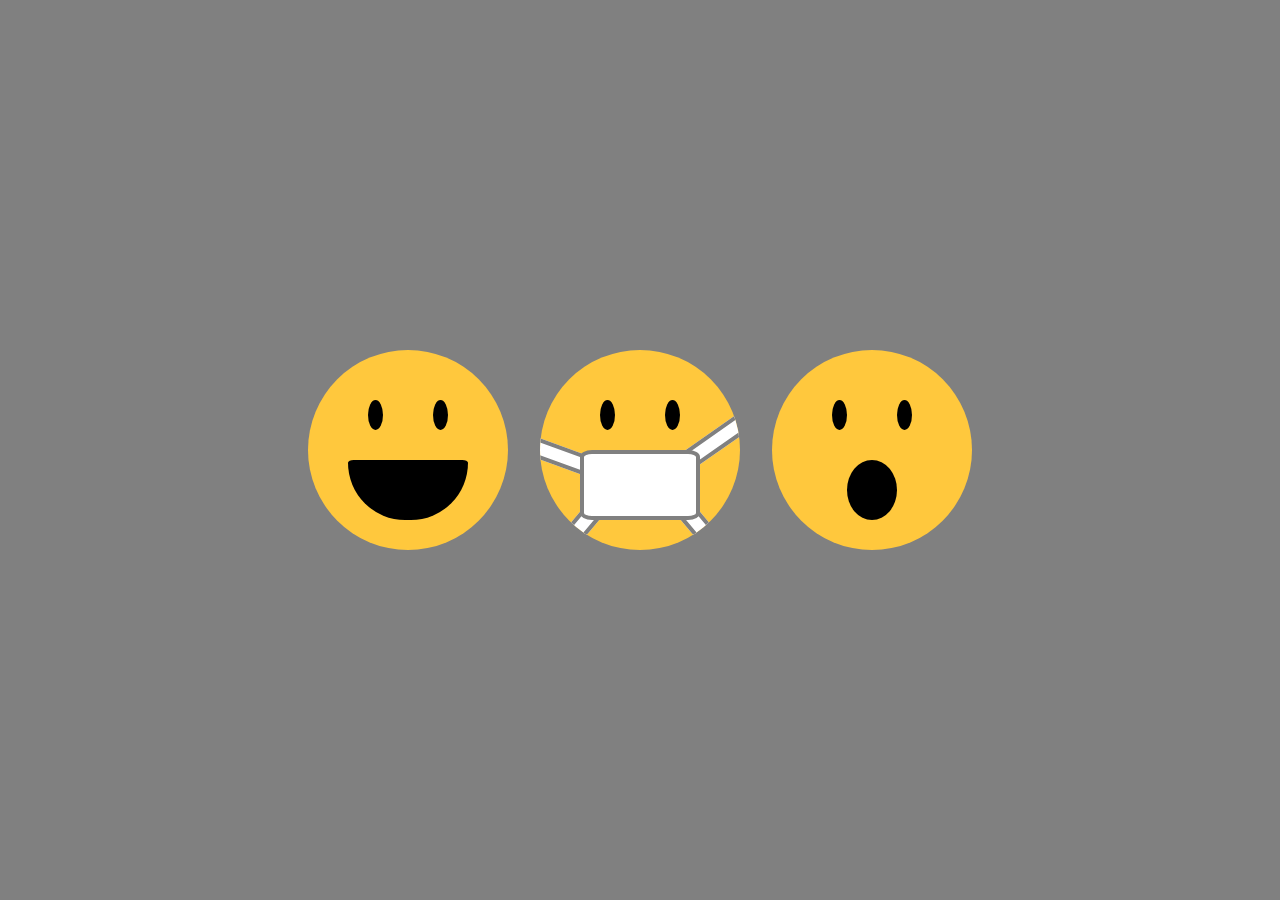
<file: css/css_emojis/index.html>
<!DOCTYPE html>
<html lang="en">
<head>
	<meta charset="UTF-8">
	<meta name="viewport" content="width=device-width, initial-scale=1.0">
	<link rel="stylesheet" href="style.css">
	<title>Document</title>
</head>
<body>
	<div class="emoji">
		<div class="head">
			<div class="eyes">
				<div class="eye eye-left"></div>
				<div class="eye eye-right"></div>
			</div>
			<div class="smile mouth"></div>
		</div>
	</div>

	<div class="emoji">
		<div class="head">
			<div class="eyes">
				<div class="eye eye-left"></div>
				<div class="eye eye-right"></div>
			</div>
			<div class="mask mouth">
				<div class="strap strap-top-left"></div>
				<div class="strap strap-top-right"></div>
				<div class="strap strap-bottom-left"></div>
				<div class="strap strap-bottom-right"></div>
			</div>
		</div>
	</div>
	<div class="emoji">
		<div class="head">
			<div class="eyes">
				<div class="eye eye-left"></div>
				<div class="eye eye-right"></div>
			</div>
			<div class="open mouth"></div>
		</div>
	</div>
</body>
</html>
</file>
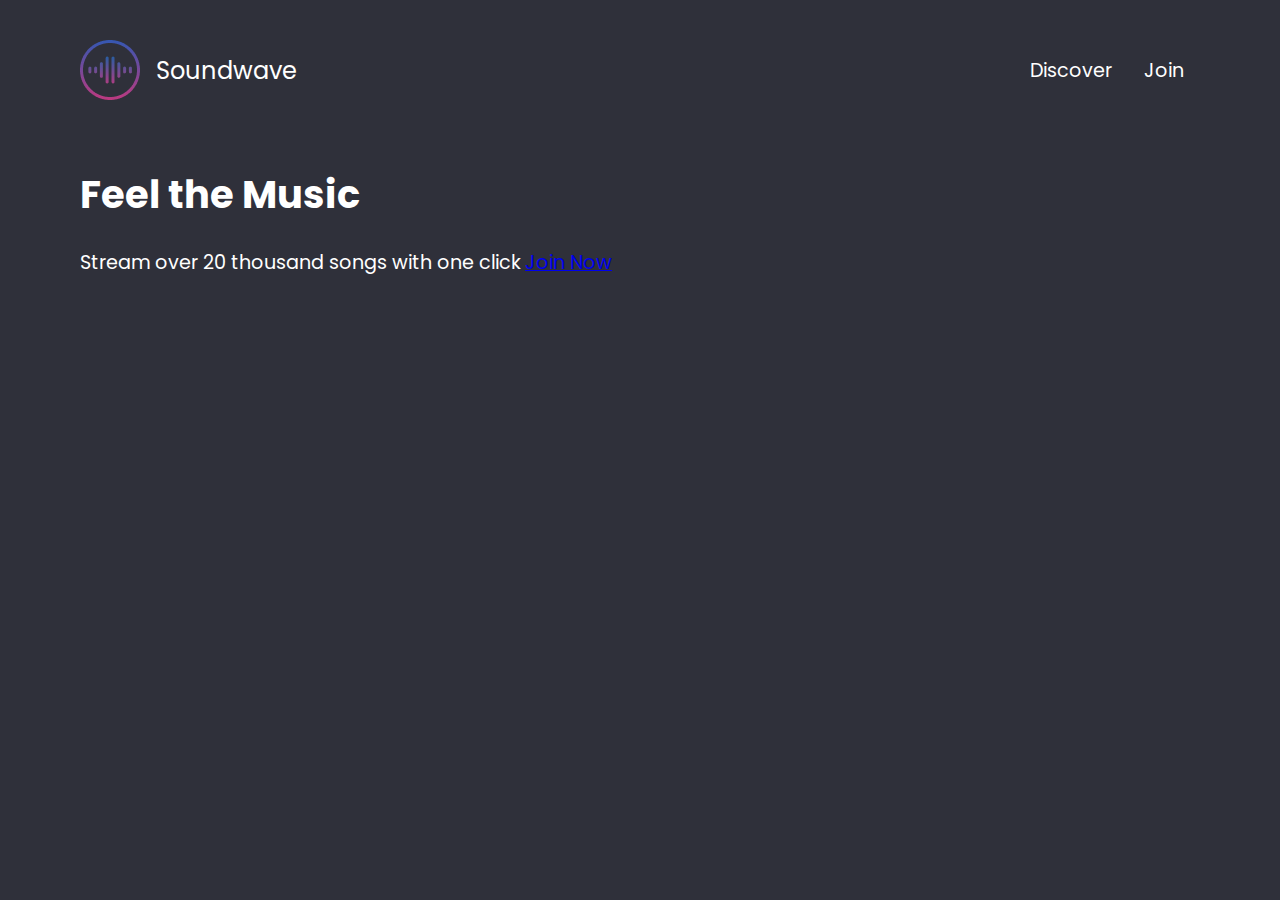
<file: css/sound/index.html>
<!DOCTYPE html>
<html lang="en">
<head>
	<meta charset="UTF-8">
	<meta name="viewport" content="width=device-width, initial-scale=1.0">
	<link rel="stylesheet" href="style.css">
	<title>Soundwave</title>
</head>
<body class="container full-container-grow">

	<header class="main-header">
		<a href="#" class="brand-logo">
			<img src="images/logo.png">
			<div class="brand-logo-name">Soundwave</div>
		</a>
		<nav class="main-nav">
			<ul>
				<li><a href="discover.html">Discover</a></li>
				<li><a href="join.html">Join</a></li>
			</ul>
		</nav>
	</header>

	<section class="home-main-section">
		<div class="img-wrapper">
			<div class="lady-image"></div>
		</div>
		<div>
			<h1 class="title">Feel the Music</h1>
			<span class="subtitle">Stream over 20 thousand songs with one click </span>
		    <a href="join.html" class="btn">Join Now</a>
		</div>
	</section>
</body>
</html>
</file>
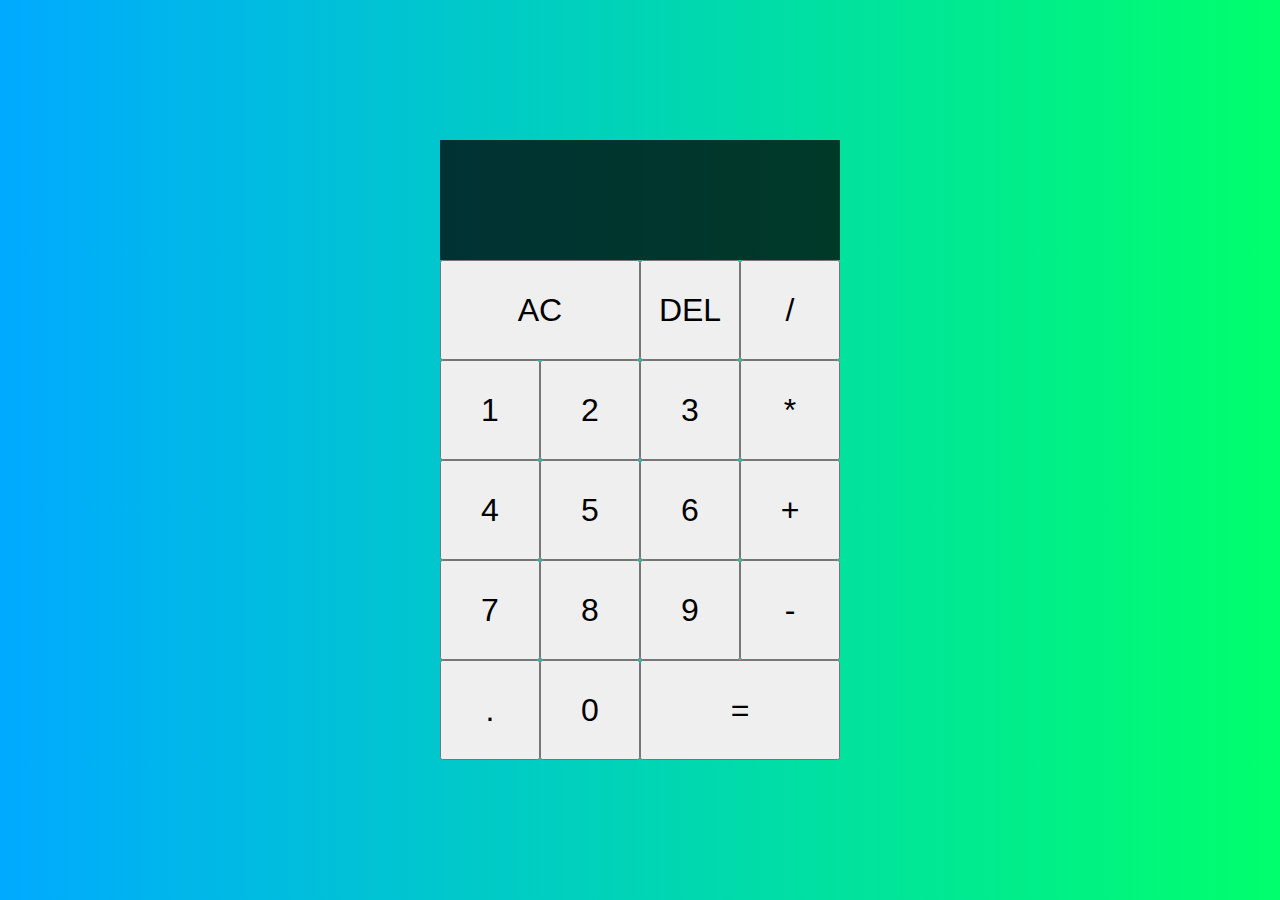
<file: js/calculator/index.html>
<!DOCTYPE html>
<html lang="en">
<head>
    <meta charset="UTF-8">
    <meta name="viewport" content="width=device-width, initial-scale=1.0">
    <link rel="stylesheet" href="styles.css">
    <script src="script.js" defer></script>
    <title>Calculator App</title>
</head>
<body>
    <div class="calculator-grid">
        <div class="output">
            <div data-upper-operand class="upper-operand"></div>
            <div data-curr-operand class="curr-operand"></div>
        </div>
        <button data-clear class="span-two">AC</button>
        <button data-del>DEL</button>
        <button data-operation>/</button>
        <button data-number>1</button>
        <button data-number>2</button>
        <button data-number>3</button>
        <button data-operation>*</button>
        <button data-number>4</button>
        <button data-number>5</button>
        <button data-number>6</button>
        <button data-operation>+</button>
        <button data-number>7</button>
        <button data-number>8</button>
        <button data-number>9</button>
        <button data-operation>-</button>
        <button data-number>.</button>
        <button data-number>0</button>
        <button data-equals class="span-two">=</button>
    </div>
</body>
</html>
</file>
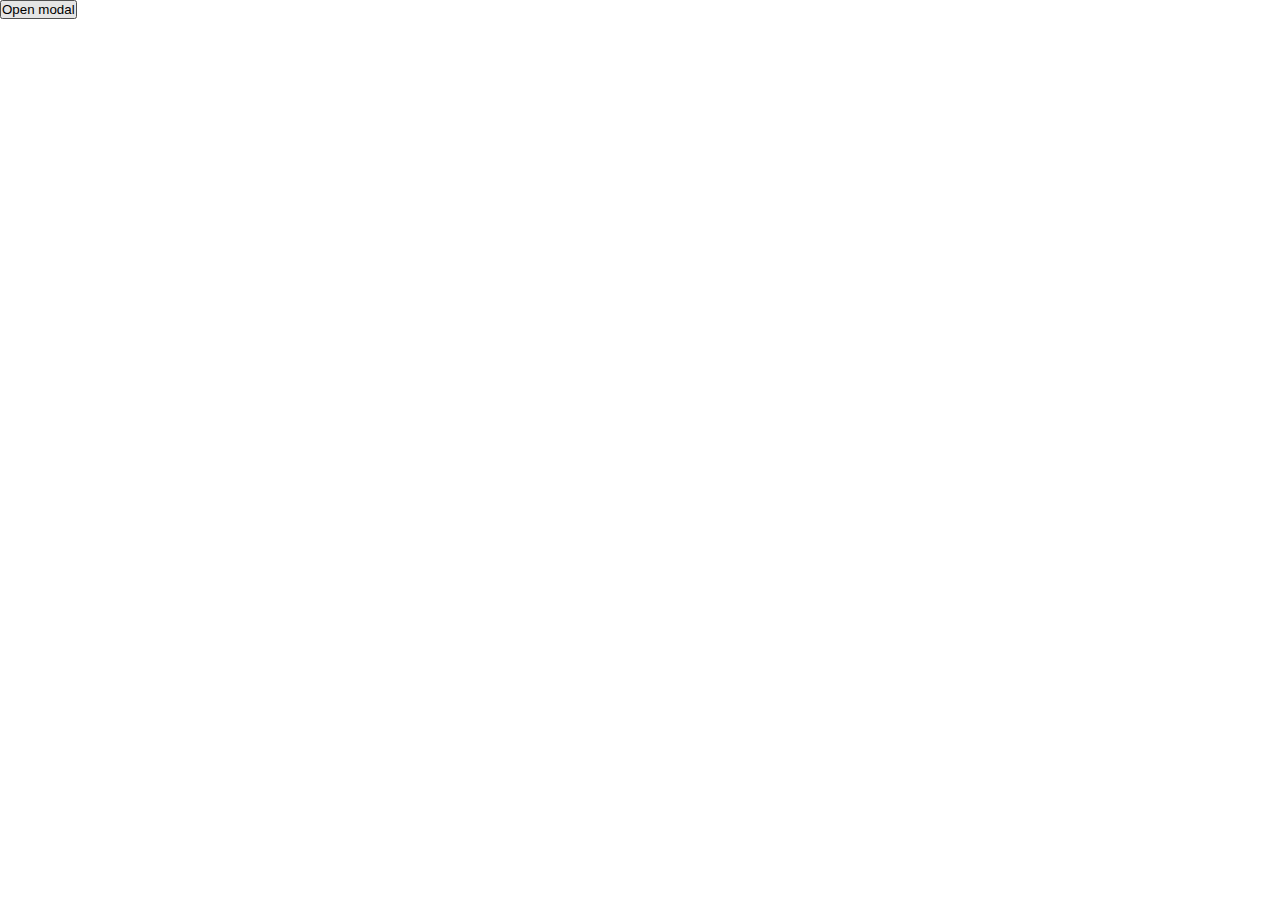
<file: js/popup/index.html>
<!DOCTYPE html>
<html lang="en">
<head>
    <meta charset="UTF-8">
    <meta http-equiv="X-UA-Compatible" content="IE=edge">
    <meta name="viewport" content="width=device-width, initial-scale=1.0">
    <title>Document</title>
    <link rel="stylesheet" href="styles.css">
    <script src="script.js" defer></script>
</head>
<body>

    <button data-modal-target="#modal">Open modal</button>
    <div class="modal" id="modal">
        <div class="modal-header">
            <div class="title">Example</div>
            <div data-close-button class="close-button">&times</div>
        </div>
        <div class="modal-body">
            Lorem ipsum dolor sit amet consectetur adipisicing elit. Eum consequatur saepe repudiandae dolorem omnis autem, optio voluptatibus odio, deleniti soluta necessitatibus. Dolore, officiis qui maiores ullam in quam sint voluptatum, quasi unde voluptates optio culpa labore nesciunt soluta. Cumque, blanditiis quam ad eveniet tenetur hic dolorum labore laborum? Dolores quis, at blanditiis doloremque voluptatem corporis, accusamus odio harum nisi rerum perferendis ipsa, labore numquam nulla tenetur ex optio. Corrupti eius harum officiis vitae neque temporibus fugiat error in earum quaerat!
        </div>
    </div>
    <div  id="overlay"></div>

</body>
</html>
</file>
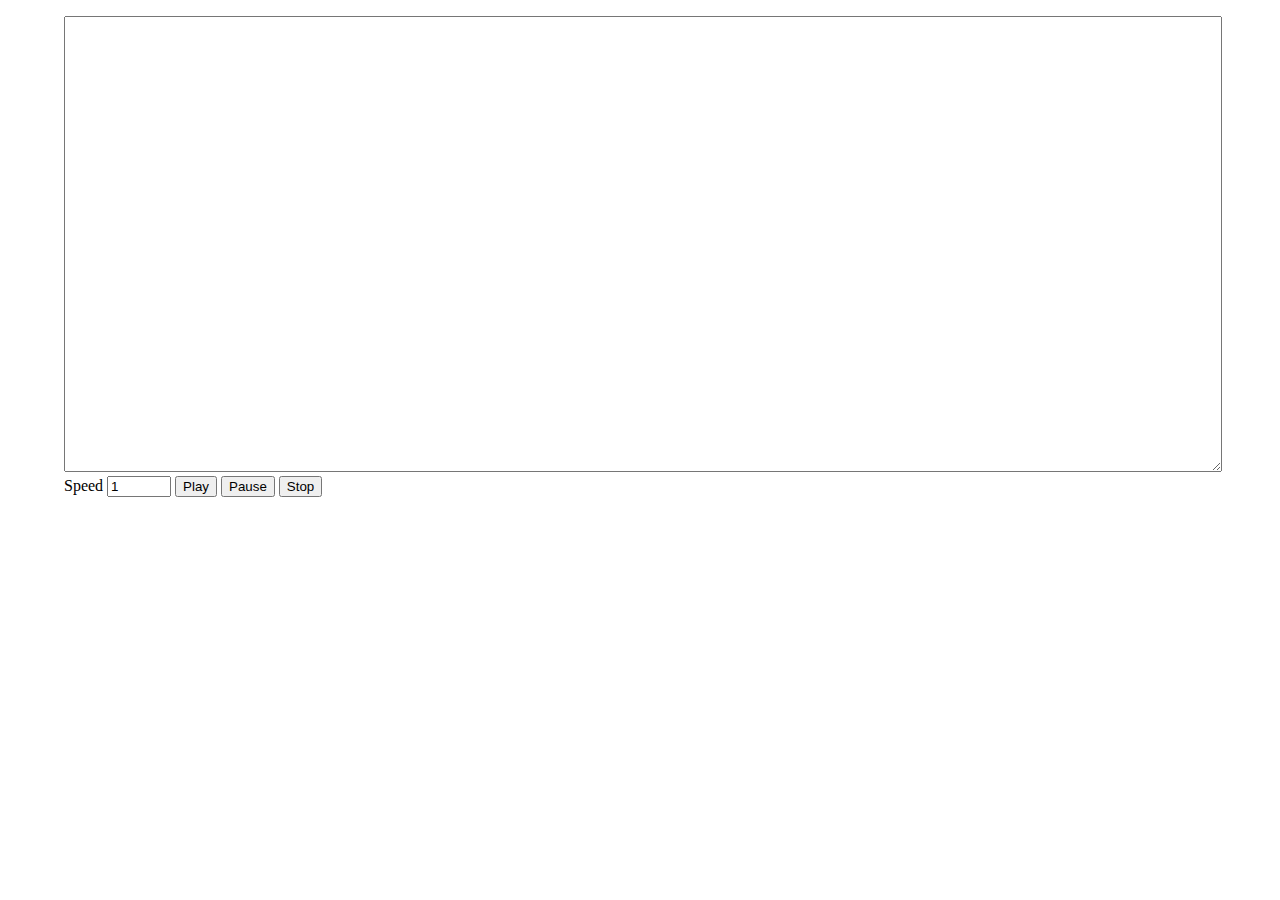
<file: js/text-to-speech/index.html>
<!DOCTYPE html>
<html lang="en">
<head>
    <meta charset="UTF-8">
    <meta name="viewport" content="width=device-width, initial-scale=1.0">
    <link rel="stylesheet" href="styles.css">
    <script src="script.js" defer></script>
    <title>Document</title>
</head>
<body>
    <textarea id="text"></textarea>
    <label for="speed">Speed</label>
    <input type="number" id="speed" min=".5" max="3" step=".5" value="1">
    <button id="play-button">Play</button>
    <button id="pause-button">Pause</button>
    <button id="stop-button">Stop</button>
</body>
</html>
</file>
<file: css/css_emojis/style.css>
*{
	box-sizing: border-box;
}
body{
	margin: 0;
	background-color: gray;
	display: flex;
	justify-content: center;
	align-items: center;
	height: 100vh;
	width: 100vw;
}
.emoji{
	--emoji-size: 200px;
	margin: 1rem;
	width:var(--emoji-size);
	height: var(--emoji-size);
	overflow: hidden;
}
.head{
	background-color: #FFC83D;
	width: 100%;
	height: 100%;
	border-radius: 50%;
	position: relative;
	overflow: hidden;
	z-index: -1;
}
.eyes{
	position: absolute;
	top: calc(var(--emoji-size)*0.25);
	left: calc(var(--emoji-size)*0.5);
}
.eye{
	position: absolute;
	background-color: black;
	width: calc(var(--emoji-size)*0.075);
	height: calc(var(--emoji-size)*0.15);
	border-radius: 50%;
}
.eye-left{
	left: calc(var(--emoji-size)*-0.2);
}
.eye-right{
	right: calc(var(--emoji-size)*-0.2);
}
.mouth{
	position: absolute;
	bottom: calc(var(--emoji-size)*0.15);
	left: calc(var(--emoji-size)*0.5);
	transform: translateX(-50%);
	background-color: black;
	
}
.smile{
	--mouth-height: calc(var(--emoji-size)*0.3);
	width: calc(var(--emoji-size)*0.6);
	height: calc(var(--emoji-size)*0.3);
	border-radius: 5% 5% var(--mouth-height) var(--mouth-height);
}
.open{
	width: calc(var(--emoji-size)*0.25);
	height: calc(var(--emoji-size)*0.3);
	border-radius: 50%;
}

.mask{
	border-radius: 10%;
	left: calc(var(--emoji-size)*0.2);
	transform: none;
	width: calc(var(--emoji-size)*0.6);
	height: calc(var(--emoji-size)*0.35);
	border: calc(var(--emoji-size)*.02) solid gray ; 
	background-color: white;
}

.strap{
	position: absolute;
	border: calc(var(--emoji-size)*.02) solid gray ;
	width: calc(var(--emoji-size)*0.5);
	height: calc(var(--emoji-size)*0.1);
	background-color: white;
	top:-30px;
	z-index: -2;

}
.strap-top-left{
	transform: rotate(20deg);
	top: calc(var(--emoji-size)*-0.05);
	left: calc(var(--emoji-size)*-0.4);
}
.strap-top-right{
	transform: rotate(145deg);
	right:  calc(var(--emoji-size)*-0.4);
}
.strap-bottom-left{
	transform: rotate(-50deg);
	right:  calc(var(--emoji-size)*0.4);
	top: calc(var(--emoji-size)*0.4);
}
.strap-bottom-right{
	transform: rotate(-130deg);
	top: calc(var(--emoji-size)*0.4);
	left: calc(var(--emoji-size)*0.4);
}
</file>
<file: css/sound/style.css>
@import url('https://fonts.googleapis.com/css2?family=Poppins:wght@300&display=swap');

*{
	box-sizing: border-box;
}
body{
	margin: 0;
	position: 0;
	background-color: #2F303A;
	font-size: 1.2rem;
	font-family: Poppins, sans-serif;  
	color: white;
	min-height: 100vh;
}

.brand-logo{
	display: flex;
	align-items: center;
	font-size: 1.5rem;
	color: inherit;
	text-decoration: none;
}
.brand-logo-name{
	margin-left: 1rem;
}
.main-nav ul{
	display: flex;
	margin: 0;
	padding: 0;
	list-style: none;
}
.main-nav a{
	color: inherit;
	text-decoration: none;
	padding:  1rem;
}
.main-header{
	display: flex;
	justify-content: space-between;
	align-items: center;
	height: 140px;
}
.container{
	max-width:  1200px;
	margin: 0 auto;
	padding: 0 40px;
}
.full-container-grow{
	display: flex;
	flex-direction: column;
}
</file>
<file: js/calculator/styles.css>
*{
    box-sizing: border-box;
    margin: 0;
    padding: 0;
}
body{
    background: linear-gradient(to right, #00AAFF, #00FF6C);
}


.calculator-grid{
    display: grid;
    grid-template-columns: repeat(4, 100px);
    grid-template-rows: minmax(120px, auto) repeat(5, 100px); 
    justify-content: center;
    align-content: center;
    min-height: 100vh;
}
.calculator-grid > button{
    font-size: 2rem;
}
.span-two{
    grid-column: span 2;
}
.output{
    grid-column: 1 / -1;
    background-color: rgba(0, 0, 0, 0.75);
    display: flex;
    justify-content: space-around;
    align-items: flex-end;
    flex-direction: column;
    word-wrap: break-word;
    word-break: break-all;
}
.output .upper-operand{
    font-size: 1.5rem;
    color: rgba(255, 255, 255, 0.9);
}
.output .curr-operand{
    font-size: 1.5rem;
    color: rgba(255, 255, 255, 0.9);
}
</file>
<file: js/popup/styles.css>
*{
    box-sizing: border-box;
    margin: 0;
    padding: 0;
}
.modal{
    position: fixed;
    left: 50%;
    top: 50%;
    transform: translate(-50%,-50%) scale(0);
    transition: 200ms ease-in-out;
    border: 2px solid black;
    border-radius: 10px;
    width: 500px;
    max-width: 80%;
    z-index: 10;
    background: white;
}
.modal.active{
    transform: translate(-50%,-50%) scale(1);
}
.modal-header{
    display: flex;
    justify-content: space-between;
    align-items: center;
    border-bottom: 1px solid black;
    padding: 10px 15px;
}
.close-button{
    font-size: 2rem;
    padding-right: 10px;
    font-weight: bold;
    border: none;
    cursor: pointer;
    background: none;
    outline: none;
}
.modal-header  .title{
    font-weight: bold;
    font-size: 1.2rem;
    padding-left: 5px;
}
.modal-body{
    padding: 10px 15px;;
}
#overlay{
    position: fixed;
    transition: 200ms ease-in-out;
    opacity: 0;
    top:0;
    left: 0;
    bottom: 0;
    right: 0;
    background-color: rgba(0, 0, 0, 0.5);
    pointer-events: none;
}
#overlay.active{
    opacity: 1;
    pointer-events: all;
}
</file>
<file: js/text-to-speech/styles.css>
#text{
    width: 100%;
    height: 50vh;
}
body{
    width: 90%;
    margin: 0 auto;
    margin-top: 1rem;
}
</file>
